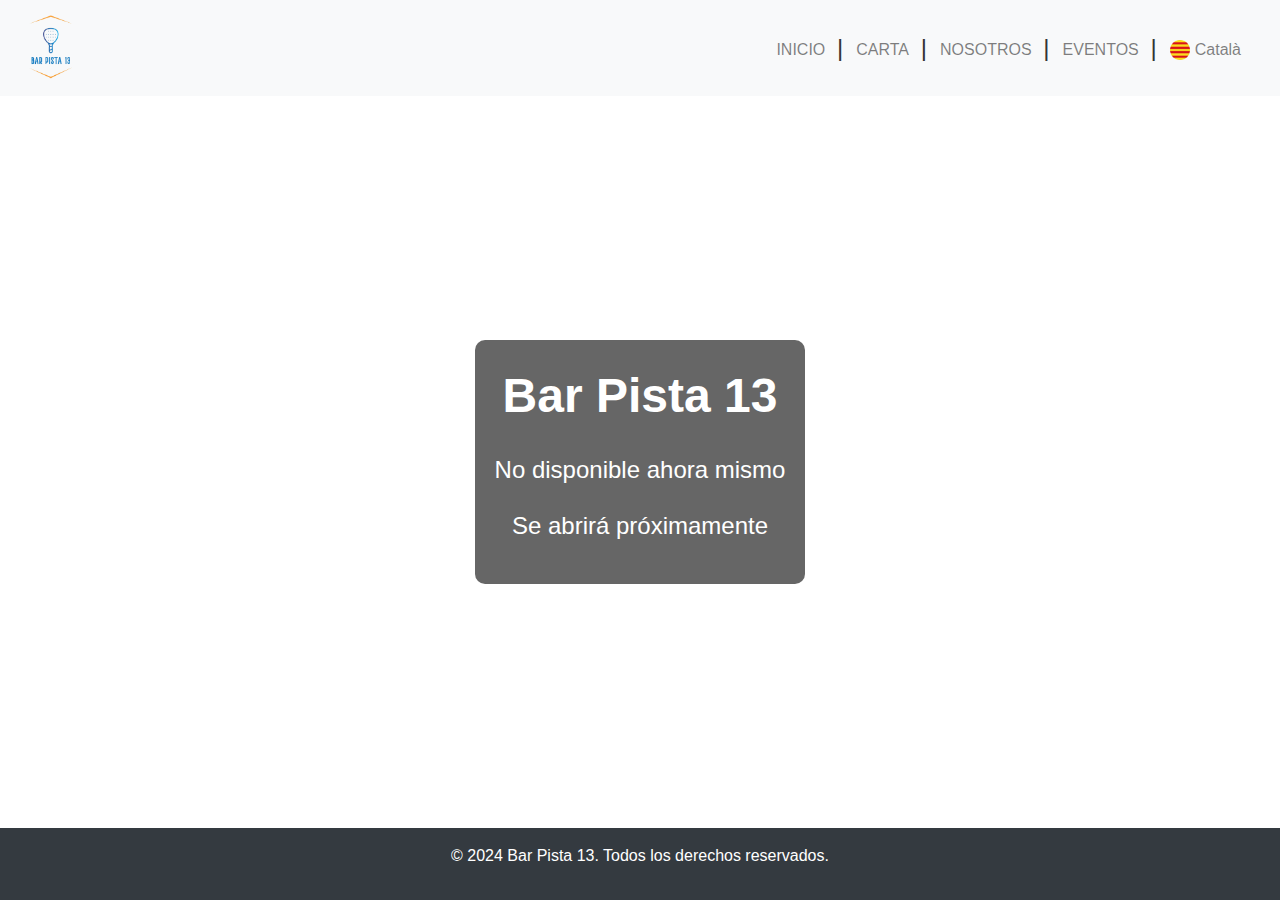
<file: eventos.html>
<!DOCTYPE html>
<html lang="es">
<head>
    <meta charset="UTF-8">
    <meta name="viewport" content="width=device-width, initial-scale=1.0">
    <title>Próximamente - Bar Pista 13</title>
    <!--FAVICON-->
    <link rel="icon" type="image/png" href="img/Logo2-sin-fondo.png">
    <link href="https://stackpath.bootstrapcdn.com/bootstrap/4.5.2/css/bootstrap.min.css" rel="stylesheet">
    <link rel="stylesheet" href="styles.css">
    <style>
        .bg-cover {
            margin-top: 50px;
            height: 100%;
            display: flex;
            justify-content: center;
            align-items: center;
            color: white;
            text-align: center;
        }
        .overlay {
            background: rgba(0, 0, 0, 0.6);
            padding: 20px;
            border-radius: 10px;
        }
        .title {
            font-size: 3rem;
            font-weight: bold;
            margin-bottom: 20px;
        }
        .subtitle {
            font-size: 1.5rem;
            margin-bottom: 20px;
        }
        .countdown {
            font-size: 2rem;
            margin-top: 20px;
        }
    </style>
</head>
<body>
    <!-- Navbar -->
    <nav class="navbar navbar-expand-lg navbar-light bg-light sticky-top">
        <a class="navbar-brand" href="index.html"><img src="img/Logo2-sin-fondo.png" alt="Bar Pista 13 Logo"
                class="logo"></a>
        <button class="navbar-toggler" type="button" data-toggle="collapse" data-target="#navbarNav"
            aria-controls="navbarNav" aria-expanded="false" aria-label="Toggle navigation">
            <span class="navbar-toggler-icon"></span>
        </button>
        <div class="collapse navbar-collapse" id="navbarNav">
            <ul class="navbar-nav ml-auto">
                <li class="nav-item">
                    <a class="nav-link" href="index.html">INICIO</a>
                </li>
                <li class="nav-item">
                    <a class="nav-link" href="index.html#menu">CARTA</a>
                </li>
                <li class="nav-item">
                    <a class="nav-link" href="index.html#nosotros">NOSOTROS</a>
                </li>
                <li class="nav-item">
                    <a class="nav-link" href="eventos.html">EVENTOS</a>
                </li>
                <li class="nav-item">
                    <a class="nav-link" href="cat/event.html"><img src="img/flag-cat.webp" alt="Catalan" style="width: 20px; height: 20px; margin-right: 5px;">Català</a>
                </li>
            </ul>
        </div>
    </nav>

    <div class="bg-cover">
        <div class="overlay">
            <div class="title">Bar Pista 13</div>
            <div class="subtitle">No disponible ahora mismo</div>
            <div class="subtitle">Se abrirá próximamente</div>
            <div class="countdown" id="countdown"></div>
        </div>
    </div>

     <!-- Footer -->
     <footer class="bg-dark text-white text-center py-3">
        <p>&copy; 2024 Bar Pista 13. Todos los derechos reservados.</p>
    </footer>

    <!-- Bootstrap JS and dependencies -->
    <script src="https://code.jquery.com/jquery-3.5.1.slim.min.js"></script>
    <script src="https://cdn.jsdelivr.net/npm/@popperjs/core@2.9.2/dist/umd/popper.min.js"></script>
    <script src="https://stackpath.bootstrapcdn.com/bootstrap/4.5.2/js/bootstrap.min.js"></script>
    <script>
        // JavaScript para un contador regresivo
        const countdownElement = document.getElementById('countdown');
        const targetDate = new Date('2024-12-31T23:59:59').getTime(); // Cambia esta fecha según sea necesario

        const updateCountdown = () => {
            const now = new Date().getTime();
            const distance = targetDate - now;

            const days = Math.floor(distance / (1000 * 60 * 60 * 24));
            const hours = Math.floor((distance % (1000 * 60 * 60 * 24)) / (1000 * 60 * 60));
            const minutes = Math.floor((distance % (1000 * 60 * 60)) / (1000 * 60));
            const seconds = Math.floor((distance % (1000 * 60)) / 1000);

            countdownElement.innerHTML = `${days}d ${hours}h ${minutes}m ${seconds}s`;

            if (distance < 0) {
                clearInterval(countdownInterval);
                countdownElement.innerHTML = '¡Ya estamos abiertos!';
            }
        };

        const countdownInterval = setInterval(updateCountdown, 1000);
    </script>
</body>
</html>
</file>
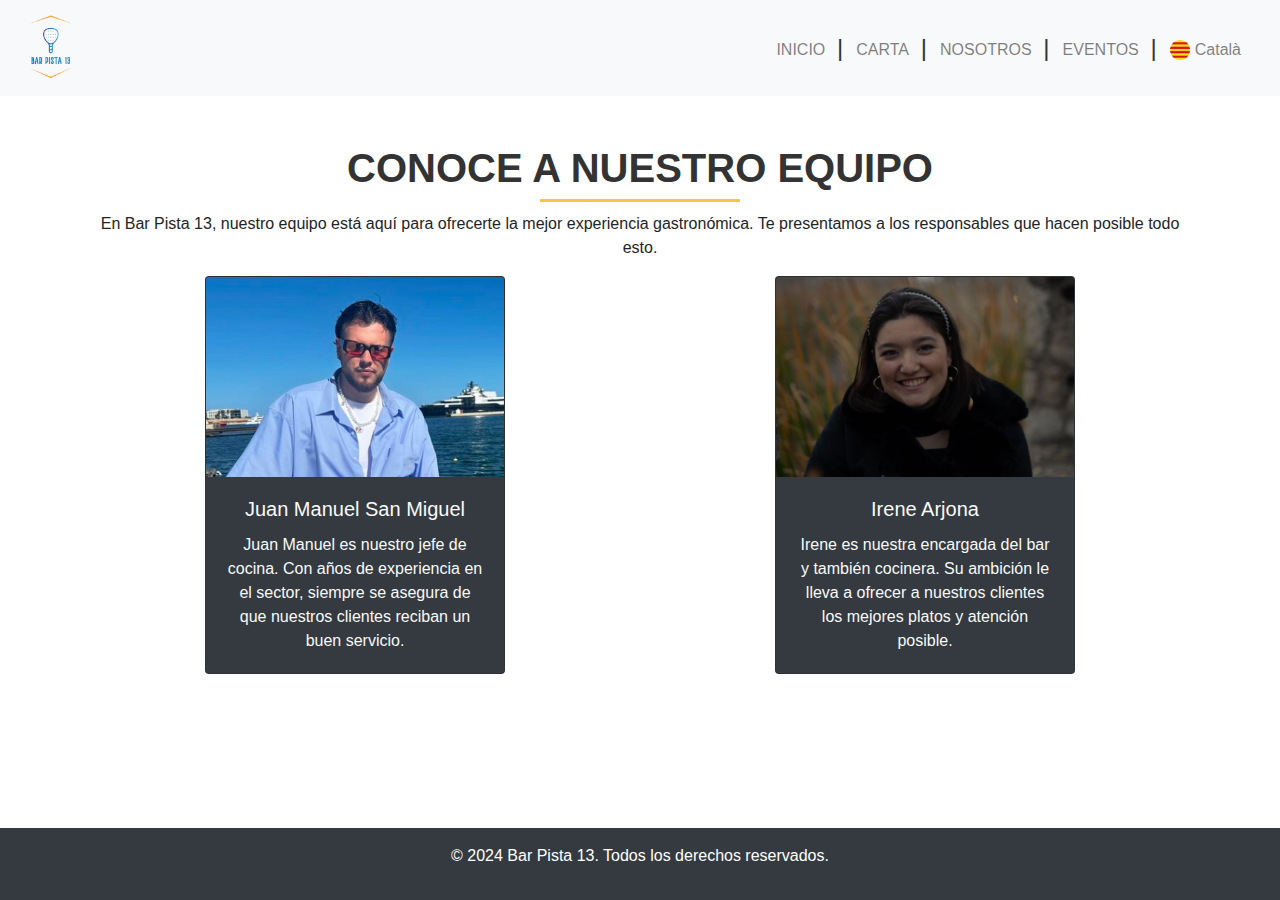
<file: nosotros.html>
<!DOCTYPE html>
<html lang="es">

<head>
    <meta charset="UTF-8">
    <meta name="viewport" content="width=device-width, initial-scale=1.0">
    <title>Nosotros - Bar Pista 13</title>
    <link href="https://stackpath.bootstrapcdn.com/bootstrap/4.5.2/css/bootstrap.min.css" rel="stylesheet">
    <link rel="stylesheet" href="styles.css">
    <!--FAVICON-->
    <link rel="icon" type="image/png" href="img/Logo2-sin-fondo.png">
    <style>
        /* CSS para asegurar que las imágenes en las tarjetas tengan el mismo tamaño */
        .card {
            max-width: 300px; /* Ancho máximo de las tarjetas */
            margin: 0 auto; /* Centrar las tarjetas horizontalmente */
            margin-bottom: 20px; /* Espacio debajo de cada tarjeta */
        }
        .card-img-top {
            height: 200px; /* Tamaño fijo para la altura */
            object-fit: cover; /* Ajuste de imagen para cubrir el área sin deformar */
        }
    </style>
</head>

<body>
    <!-- Navbar -->
    <nav class="navbar navbar-expand-lg navbar-light bg-light sticky-top">
        <a class="navbar-brand" href="index.html"><img src="img/Logo2-sin-fondo.png" alt="Bar Pista 13 Logo"
                class="logo"></a>
        <button class="navbar-toggler" type="button" data-toggle="collapse" data-target="#navbarNav"
            aria-controls="navbarNav" aria-expanded="false" aria-label="Toggle navigation">
            <span class="navbar-toggler-icon"></span>
        </button>
        <div class="collapse navbar-collapse" id="navbarNav">
            <ul class="navbar-nav ml-auto">
                <li class="nav-item">
                    <a class="nav-link" href="index.html">INICIO</a>
                </li>
                <li class="nav-item">
                    <a class="nav-link" href="index.html#menu">CARTA</a>
                </li>
                <li class="nav-item">
                    <a class="nav-link" href="nosotros.html">NOSOTROS</a>
                </li>
                <li class="nav-item">
                    <a class="nav-link" href="eventos.html">EVENTOS</a>
                </li>
                <li class="nav-item">
                    <a class="nav-link" href="cat/nosaltres.html"><img src="img/flag-cat.webp" alt="Catalan" style="width: 20px; height: 20px; margin-right: 5px;">Català</a>
                </li>
            </ul>
        </div>
    </nav>

    <!-- Main Content -->
    <div class="content">
        <!-- About Section -->
        <section id="nosotros" class="py-5">
            <div class="container">
                <h2 class="section-title">Conoce a Nuestro Equipo</h2>
                <p class="text-center">En Bar Pista 13, nuestro equipo está aquí para ofrecerte la mejor experiencia gastronómica. Te presentamos a los responsables que hacen posible todo esto.</p>

                <div class="row">
                    <!-- Juanma -->
                    <div class="col-md-6">
                        <div class="card mb-4 bg-dark text-light">
                            <img src="img/juanma.png" class="card-img-top" alt="Juanma SanMiguel">
                            <div class="card-body">
                                <h5 class="card-title">Juan Manuel San Miguel</h5>
                                <p class="card-text">Juan Manuel es nuestro jefe de cocina. Con años de experiencia en el sector, siempre se asegura de que nuestros clientes reciban un buen servicio.</p>
                            </div>
                        </div>
                    </div>

                    <!-- Irene -->
                    <div class="col-md-6">
                        <div class="card mb-4 bg-dark text-light">
                            <img src="img/Irene.png" class="card-img-top" alt="Irene Arjona">
                            <div class="card-body">
                                <h5 class="card-title">Irene Arjona</h5>
                                <p class="card-text">Irene es nuestra encargada del bar y también cocinera. Su ambición le lleva a ofrecer a nuestros clientes los mejores platos y atención posible.</p>
                            </div>
                        </div>
                    </div>
                </div>
            </div>
        </section>
    </div>

    <!-- Footer -->
    <footer class="bg-dark text-white text-center py-3">
        <p>&copy; 2024 Bar Pista 13. Todos los derechos reservados.</p>
    </footer>

    <!-- Bootstrap JS and dependencies -->
    <script src="https://code.jquery.com/jquery-3.5.1.slim.min.js"></script>
    <script src="https://cdn.jsdelivr.net/npm/@popperjs/core@2.9.2/dist/umd/popper.min.js"></script>
    <script src="https://stackpath.bootstrapcdn.com/bootstrap/4.5.2/js/bootstrap.min.js"></script>
</body>

</html>
</file>
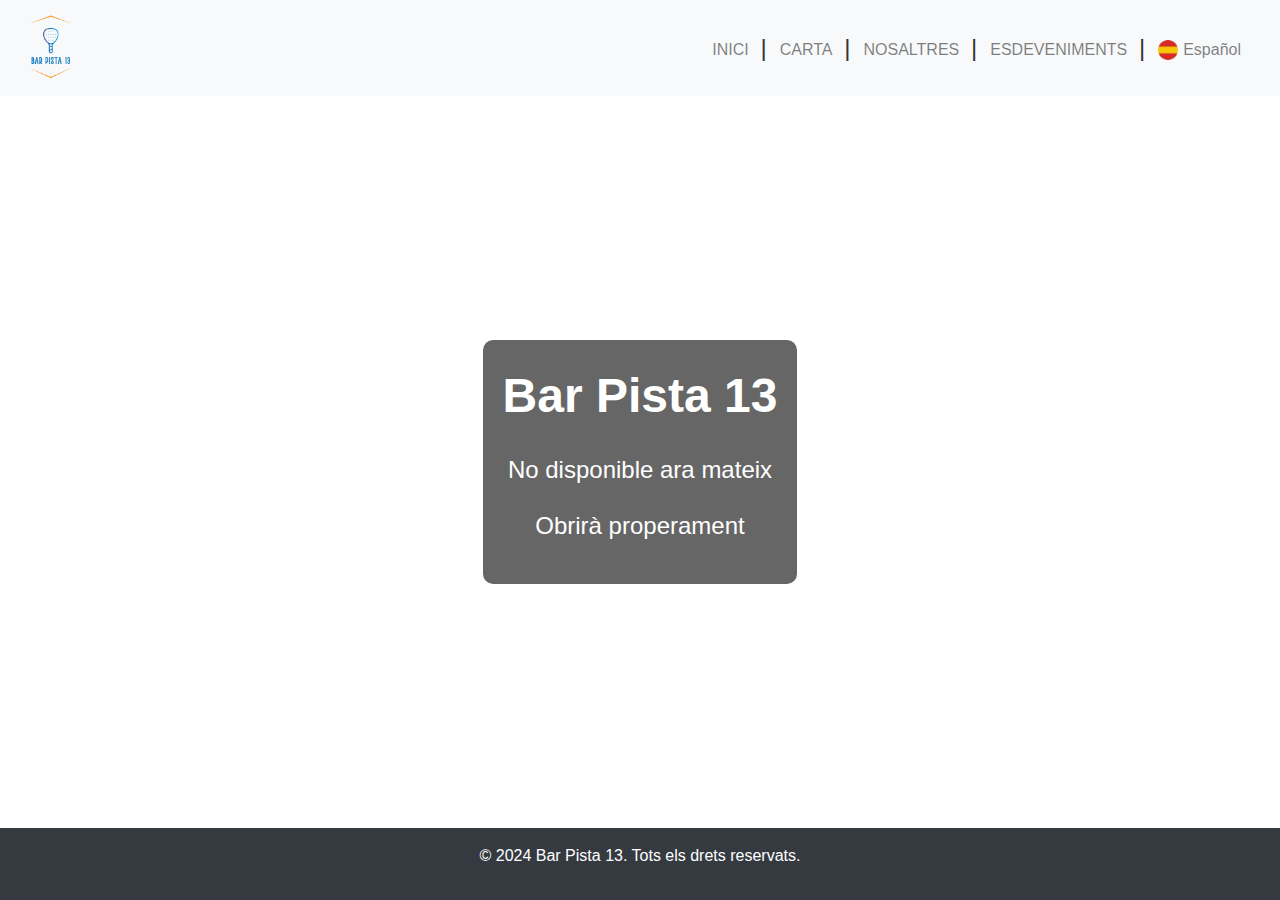
<file: cat/event.html>
<!DOCTYPE html>
<html lang="ca">
<head>
    <meta charset="UTF-8">
    <meta name="viewport" content="width=device-width, initial-scale=1.0">
    <title>Properament - Bar Pista 13</title>
    <!--FAVICON-->
    <link rel="icon" type="image/png" href="../img/Logo2-sin-fondo.png">
    <link href="https://stackpath.bootstrapcdn.com/bootstrap/4.5.2/css/bootstrap.min.css" rel="stylesheet">
    <link rel="stylesheet" href="../styles.css">
    <style>
        .bg-cover {
            margin-top: 50px;
            height: 100%;
            display: flex;
            justify-content: center;
            align-items: center;
            color: white;
            text-align: center;
        }
        .overlay {
            background: rgba(0, 0, 0, 0.6);
            padding: 20px;
            border-radius: 10px;
        }
        .title {
            font-size: 3rem;
            font-weight: bold;
            margin-bottom: 20px;
        }
        .subtitle {
            font-size: 1.5rem;
            margin-bottom: 20px;
        }
        .countdown {
            font-size: 2rem;
            margin-top: 20px;
        }
    </style>
</head>
<body>
    <!-- Navbar -->
    <nav class="navbar navbar-expand-lg navbar-light bg-light sticky-top">
        <a class="navbar-brand" href="indexcat.html"><img src="../img/Logo2-sin-fondo.png" alt="Logo Bar Pista 13" class="logo"></a>
        <button class="navbar-toggler" type="button" data-toggle="collapse" data-target="#navbarNav" aria-controls="navbarNav" aria-expanded="false" aria-label="Toggle navigation">
            <span class="navbar-toggler-icon"></span>
        </button>
        <div class="collapse navbar-collapse" id="navbarNav">
            <ul class="navbar-nav ml-auto">
                <li class="nav-item">
                    <a class="nav-link" href="indexcat.html">INICI</a>
                </li>
                <li class="nav-item">
                    <a class="nav-link" href="indexcat.html#menu">CARTA</a>
                </li>
                <li class="nav-item">
                    <a class="nav-link" href="nosaltres.html">NOSALTRES</a>
                </li>
                <li class="nav-item">
                    <a class="nav-link" href="event.html">ESDEVENIMENTS</a>
                </li>
                <li class="nav-item">
                    <a class="nav-link" href="../eventos.html"><img src="../img/flag-es.png" alt="Español" style="width: 20px; height: 20px; margin-right: 5px;">Español</a>
                </li>
            </ul>
        </div>
    </nav>

    <div class="bg-cover">
        <div class="overlay">
            <div class="title">Bar Pista 13</div>
            <div class="subtitle">No disponible ara mateix</div>
            <div class="subtitle">Obrirà properament</div>
            <div class="countdown" id="countdown"></div>
        </div>
    </div>

     <!-- Footer -->
     <footer class="bg-dark text-white text-center py-3">
        <p>&copy; 2024 Bar Pista 13. Tots els drets reservats.</p>
    </footer>

    <!-- Bootstrap JS and dependencies -->
    <script src="https://code.jquery.com/jquery-3.5.1.slim.min.js"></script>
    <script src="https://cdn.jsdelivr.net/npm/@popperjs/core@2.9.2/dist/umd/popper.min.js"></script>
    <script src="https://stackpath.bootstrapcdn.com/bootstrap/4.5.2/js/bootstrap.min.js"></script>
    <script>
        // JavaScript per a un compte enrere
        const countdownElement = document.getElementById('countdown');
        const targetDate = new Date('2024-12-31T23:59:59').getTime(); // Canvia aquesta data segons sigui necessari

        const updateCountdown = () => {
            const now = new Date().getTime();
            const distance = targetDate - now;

            const days = Math.floor(distance / (1000 * 60 * 60 * 24));
            const hours = Math.floor((distance % (1000 * 60 * 60 * 24)) / (1000 * 60 * 60));
            const minutes = Math.floor((distance % (1000 * 60 * 60)) / (1000 * 60));
            const seconds = Math.floor((distance % (1000 * 60)) / 1000);

            countdownElement.innerHTML = `${days}d ${hours}h ${minutes}m ${seconds}s`;

            if (distance < 0) {
                clearInterval(countdownInterval);
                countdownElement.innerHTML = 'Ja estem oberts!';
            }
        };

        const countdownInterval = setInterval(updateCountdown, 1000);
    </script>
</body>
</html>
</file>
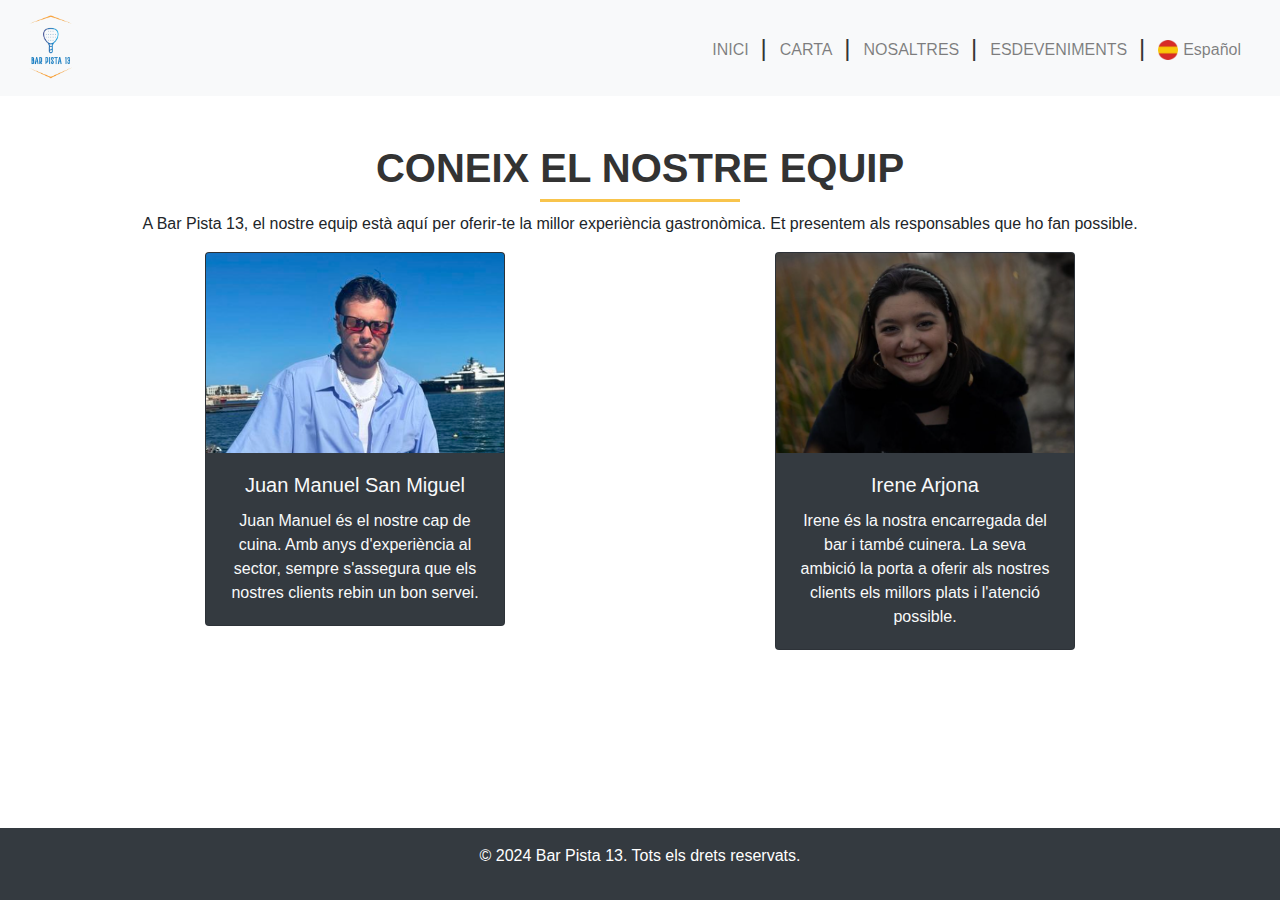
<file: cat/nosaltres.html>
<!DOCTYPE html>
<html lang="ca">

<head>
    <meta charset="UTF-8">
    <meta name="viewport" content="width=device-width, initial-scale=1.0">
    <title>Nosaltres - Bar Pista 13</title>
    <link href="https://stackpath.bootstrapcdn.com/bootstrap/4.5.2/css/bootstrap.min.css" rel="stylesheet">
    <link rel="stylesheet" href="../styles.css">
    <!--FAVICON-->
    <link rel="icon" type="image/png" href="../img/Logo2-sin-fondo.png">
    <style>
        /* CSS per assegurar que les imatges en les targetes tinguin la mateixa mida */
        .card {
            max-width: 300px; /* Amplada màxima de les targetes */
            margin: 0 auto; /* Centrar les targetes horitzontalment */
            margin-bottom: 20px; /* Espai a sota de cada targeta */
        }
        .card-img-top {
            height: 200px; /* Mida fixa per a l'alçada */
            object-fit: cover; /* Ajust d'imatge per cobrir l'àrea sense deformar */
        }
    </style>
</head>

<body>
    <!-- Navbar -->
    <nav class="navbar navbar-expand-lg navbar-light bg-light sticky-top">
        <a class="navbar-brand" href="indexcat.html"><img src="../img/Logo2-sin-fondo.png" alt="Logo Bar Pista 13" class="logo"></a>
        <button class="navbar-toggler" type="button" data-toggle="collapse" data-target="#navbarNav" aria-controls="navbarNav" aria-expanded="false" aria-label="Toggle navigation">
            <span class="navbar-toggler-icon"></span>
        </button>
        <div class="collapse navbar-collapse" id="navbarNav">
            <ul class="navbar-nav ml-auto">
                <li class="nav-item">
                    <a class="nav-link" href="indexcat.html">INICI</a>
                </li>
                <li class="nav-item">
                    <a class="nav-link" href="indexcat.html#menu">CARTA</a>
                </li>
                <li class="nav-item">
                    <a class="nav-link" href="nosaltres.html">NOSALTRES</a>
                </li>
                <li class="nav-item">
                    <a class="nav-link" href="event.html">ESDEVENIMENTS</a>
                </li>
                <li class="nav-item">
                    <a class="nav-link" href="../nosotros.html"><img src="../img/flag-es.png" alt="Español" style="width: 20px; height: 20px; margin-right: 5px;">Español</a>
                </li>
            </ul>
        </div>
    </nav>

    <!-- Main Content -->
    <div class="content">
        <!-- About Section -->
        <section id="nosaltres" class="py-5">
            <div class="container">
                <h2 class="section-title">Coneix el Nostre Equip</h2>
                <p class="text-center">A Bar Pista 13, el nostre equip està aquí per oferir-te la millor experiència gastronòmica. Et presentem als responsables que ho fan possible.</p>

                <div class="row">
                    <!-- Juanma -->
                    <div class="col-md-6">
                        <div class="card mb-4 bg-dark text-light">
                            <img src="../img/juanma.png" class="card-img-top" alt="Juanma SanMiguel">
                            <div class="card-body">
                                <h5 class="card-title">Juan Manuel San Miguel</h5>
                                <p class="card-text">Juan Manuel és el nostre cap de cuina. Amb anys d'experiència al sector, sempre s'assegura que els nostres clients rebin un bon servei.</p>
                            </div>
                        </div>
                    </div>

                    <!-- Irene -->
                    <div class="col-md-6">
                        <div class="card mb-4 bg-dark text-light">
                            <img src="../img/Irene.png" class="card-img-top" alt="Irene Arjona">
                            <div class="card-body">
                                <h5 class="card-title">Irene Arjona</h5>
                                <p class="card-text">Irene és la nostra encarregada del bar i també cuinera. La seva ambició la porta a oferir als nostres clients els millors plats i l'atenció possible.</p>
                            </div>
                        </div>
                    </div>
                </div>
            </div>
        </section>
    </div>

    <!-- Footer -->
    <footer class="bg-dark text-white text-center py-3">
        <p>&copy; 2024 Bar Pista 13. Tots els drets reservats.</p>
    </footer>

    <!-- Bootstrap JS and dependencies -->
    <script src="https://code.jquery.com/jquery-3.5.1.slim.min.js"></script>
    <script src="https://cdn.jsdelivr.net/npm/@popperjs/core@2.9.2/dist/umd/popper.min.js"></script>
    <script src="https://stackpath.bootstrapcdn.com/bootstrap/4.5.2/js/bootstrap.min.js"></script>
</body>

</html>
</file>
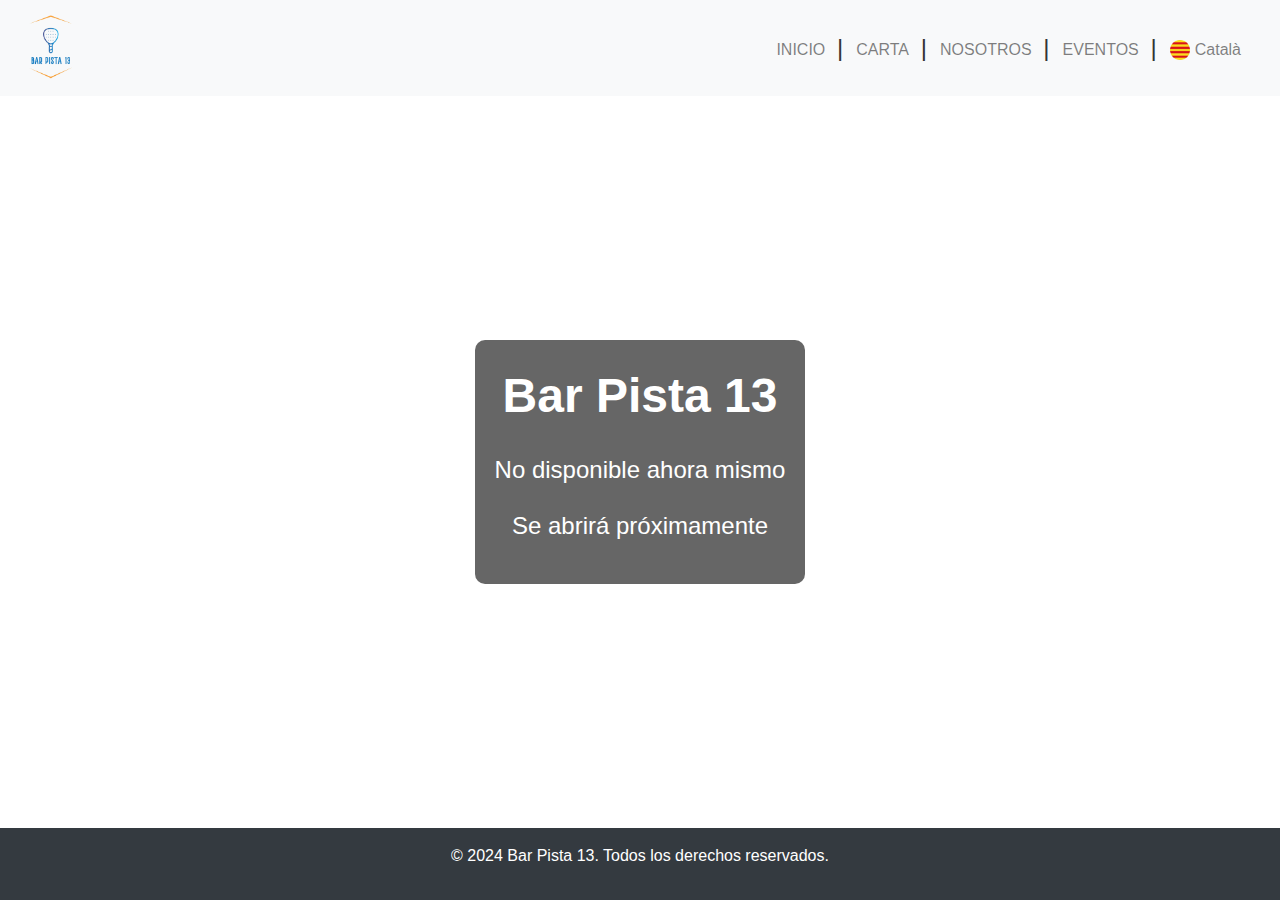
<file: es/eventos.html>
<!DOCTYPE html>
<html lang="es">
<head>
    <meta charset="UTF-8">
    <meta name="viewport" content="width=device-width, initial-scale=1.0">
    <title>Próximamente - Bar Pista 13</title>
    <!--FAVICON-->
    <link rel="icon" type="image/png" href="../img/Logo2-sin-fondo.png">
    <link href="https://stackpath.bootstrapcdn.com/bootstrap/4.5.2/css/bootstrap.min.css" rel="stylesheet">
    <link rel="stylesheet" href="../styles.css">
    <style>
        .bg-cover {
            margin-top: 50px;
            height: 100%;
            display: flex;
            justify-content: center;
            align-items: center;
            color: white;
            text-align: center;
        }
        .overlay {
            background: rgba(0, 0, 0, 0.6);
            padding: 20px;
            border-radius: 10px;
        }
        .title {
            font-size: 3rem;
            font-weight: bold;
            margin-bottom: 20px;
        }
        .subtitle {
            font-size: 1.5rem;
            margin-bottom: 20px;
        }
        .countdown {
            font-size: 2rem;
            margin-top: 20px;
        }
    </style>
</head>
<body>
    <!-- Navbar -->
    <nav class="navbar navbar-expand-lg navbar-light bg-light sticky-top">
        <a class="navbar-brand" href="index.html"><img src="../img/Logo2-sin-fondo.png" alt="Bar Pista 13 Logo"
                class="logo"></a>
        <button class="navbar-toggler" type="button" data-toggle="collapse" data-target="#navbarNav"
            aria-controls="navbarNav" aria-expanded="false" aria-label="Toggle navigation">
            <span class="navbar-toggler-icon"></span>
        </button>
        <div class="collapse navbar-collapse" id="navbarNav">
            <ul class="navbar-nav ml-auto">
                <li class="nav-item">
                    <a class="nav-link" href="index.html">INICIO</a>
                </li>
                <li class="nav-item">
                    <a class="nav-link" href="index.html#menu">CARTA</a>
                </li>
                <li class="nav-item">
                    <a class="nav-link" href="index.html#nosotros">NOSOTROS</a>
                </li>
                <li class="nav-item">
                    <a class="nav-link" href="eventos.html">EVENTOS</a>
                </li>
                <li class="nav-item">
                    <a class="nav-link" href="../cat/indexcat.html"><img src="../img/flag-cat.webp" alt="Catalan" style="width: 20px; height: 20px; margin-right: 5px;">Català</a>
                </li>
            </ul>
        </div>
    </nav>

    <div class="bg-cover">
        <div class="overlay">
            <div class="title">Bar Pista 13</div>
            <div class="subtitle">No disponible ahora mismo</div>
            <div class="subtitle">Se abrirá próximamente</div>
            <div class="countdown" id="countdown"></div>
        </div>
    </div>

     <!-- Footer -->
     <footer class="bg-dark text-white text-center py-3">
        <p>&copy; 2024 Bar Pista 13. Todos los derechos reservados.</p>
    </footer>

    <!-- Bootstrap JS and dependencies -->
    <script src="https://code.jquery.com/jquery-3.5.1.slim.min.js"></script>
    <script src="https://cdn.jsdelivr.net/npm/@popperjs/core@2.9.2/dist/umd/popper.min.js"></script>
    <script src="https://stackpath.bootstrapcdn.com/bootstrap/4.5.2/js/bootstrap.min.js"></script>
    <script>
        // JavaScript para un contador regresivo
        const countdownElement = document.getElementById('countdown');
        const targetDate = new Date('2024-12-31T23:59:59').getTime(); // Cambia esta fecha según sea necesario

        const updateCountdown = () => {
            const now = new Date().getTime();
            const distance = targetDate - now;

            const days = Math.floor(distance / (1000 * 60 * 60 * 24));
            const hours = Math.floor((distance % (1000 * 60 * 60 * 24)) / (1000 * 60 * 60));
            const minutes = Math.floor((distance % (1000 * 60 * 60)) / (1000 * 60));
            const seconds = Math.floor((distance % (1000 * 60)) / 1000);

            countdownElement.innerHTML = `${days}d ${hours}h ${minutes}m ${seconds}s`;

            if (distance < 0) {
                clearInterval(countdownInterval);
                countdownElement.innerHTML = '¡Ya estamos abiertos!';
            }
        };

        const countdownInterval = setInterval(updateCountdown, 1000);
    </script>
</body>
</html>
</file>
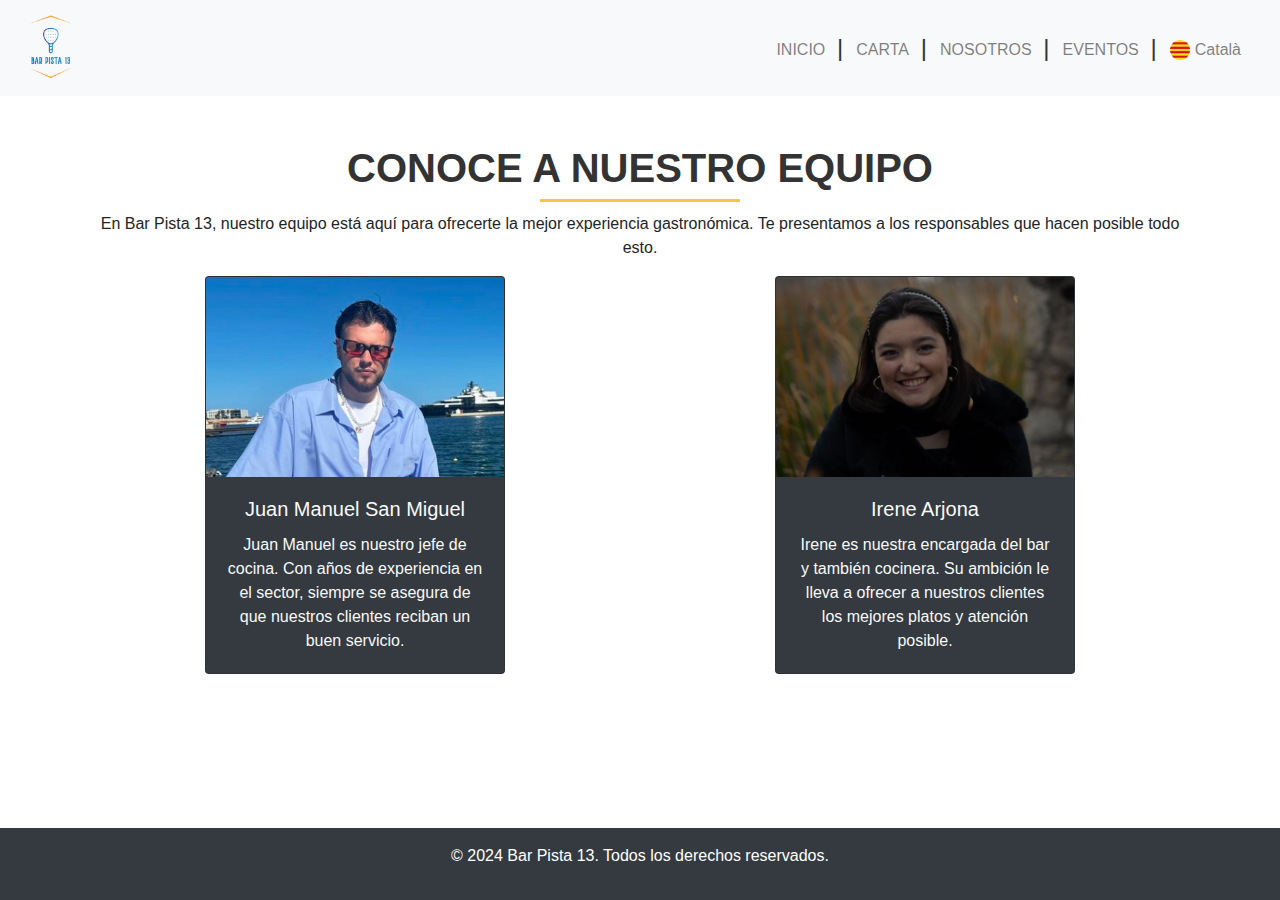
<file: es/nosotros.html>
<!DOCTYPE html>
<html lang="es">

<head>
    <meta charset="UTF-8">
    <meta name="viewport" content="width=device-width, initial-scale=1.0">
    <title>Nosotros - Bar Pista 13</title>
    <link href="https://stackpath.bootstrapcdn.com/bootstrap/4.5.2/css/bootstrap.min.css" rel="stylesheet">
    <link rel="stylesheet" href="../styles.css">
    <!--FAVICON-->
    <link rel="icon" type="image/png" href="../img/Logo2-sin-fondo.png">
    <style>
        /* CSS para asegurar que las imágenes en las tarjetas tengan el mismo tamaño */
        .card {
            max-width: 300px; /* Ancho máximo de las tarjetas */
            margin: 0 auto; /* Centrar las tarjetas horizontalmente */
            margin-bottom: 20px; /* Espacio debajo de cada tarjeta */
        }
        .card-img-top {
            height: 200px; /* Tamaño fijo para la altura */
            object-fit: cover; /* Ajuste de imagen para cubrir el área sin deformar */
        }
    </style>
</head>

<body>
    <!-- Navbar -->
    <nav class="navbar navbar-expand-lg navbar-light bg-light sticky-top">
        <a class="navbar-brand" href="index.html"><img src="../img/Logo2-sin-fondo.png" alt="Bar Pista 13 Logo"
                class="logo"></a>
        <button class="navbar-toggler" type="button" data-toggle="collapse" data-target="#navbarNav"
            aria-controls="navbarNav" aria-expanded="false" aria-label="Toggle navigation">
            <span class="navbar-toggler-icon"></span>
        </button>
        <div class="collapse navbar-collapse" id="navbarNav">
            <ul class="navbar-nav ml-auto">
                <li class="nav-item">
                    <a class="nav-link" href="index.html">INICIO</a>
                </li>
                <li class="nav-item">
                    <a class="nav-link" href="index.html#menu">CARTA</a>
                </li>
                <li class="nav-item">
                    <a class="nav-link" href="nosotros.html">NOSOTROS</a>
                </li>
                <li class="nav-item">
                    <a class="nav-link" href="eventos.html">EVENTOS</a>
                </li>
                <li class="nav-item">
                    <a class="nav-link" href="../cat/indexcat.html"><img src="../img/flag-cat.webp" alt="Catalan" style="width: 20px; height: 20px; margin-right: 5px;">Català</a>
                </li>
            </ul>
        </div>
    </nav>

    <!-- Main Content -->
    <div class="content">
        <!-- About Section -->
        <section id="nosotros" class="py-5">
            <div class="container">
                <h2 class="section-title">Conoce a Nuestro Equipo</h2>
                <p class="text-center">En Bar Pista 13, nuestro equipo está aquí para ofrecerte la mejor experiencia gastronómica. Te presentamos a los responsables que hacen posible todo esto.</p>

                <div class="row">
                    <!-- Juanma -->
                    <div class="col-md-6">
                        <div class="card mb-4 bg-dark text-light">
                            <img src="../img/juanma.png" class="card-img-top" alt="Juanma SanMiguel">
                            <div class="card-body">
                                <h5 class="card-title">Juan Manuel San Miguel</h5>
                                <p class="card-text">Juan Manuel es nuestro jefe de cocina. Con años de experiencia en el sector, siempre se asegura de que nuestros clientes reciban un buen servicio.</p>
                            </div>
                        </div>
                    </div>

                    <!-- Irene -->
                    <div class="col-md-6">
                        <div class="card mb-4 bg-dark text-light">
                            <img src="../img/Irene.png" class="card-img-top" alt="Irene Arjona">
                            <div class="card-body">
                                <h5 class="card-title">Irene Arjona</h5>
                                <p class="card-text">Irene es nuestra encargada del bar y también cocinera. Su ambición le lleva a ofrecer a nuestros clientes los mejores platos y atención posible.</p>
                            </div>
                        </div>
                    </div>
                </div>
            </div>
        </section>
    </div>

    <!-- Footer -->
    <footer class="bg-dark text-white text-center py-3">
        <p>&copy; 2024 Bar Pista 13. Todos los derechos reservados.</p>
    </footer>

    <!-- Bootstrap JS and dependencies -->
    <script src="https://code.jquery.com/jquery-3.5.1.slim.min.js"></script>
    <script src="https://cdn.jsdelivr.net/npm/@popperjs/core@2.9.2/dist/umd/popper.min.js"></script>
    <script src="https://stackpath.bootstrapcdn.com/bootstrap/4.5.2/js/bootstrap.min.js"></script>
</body>

</html>
</file>
<file: styles.css>
/* styles.css */
html,
body {
    height: 100%;
    margin: 0;
}

body {
    display: flex;
    flex-direction: column;
}

.card-img-top {
    height: auto;
    object-fit: cover;
}

.carousel-item img {
    height: 180px; /* Ajusta la altura del carrusel según sea necesario */
    object-fit: cover; /* Asegura que las imágenes cubran el área sin deformarse */
}

/* Ajustar el tamaño del contenedor de las flechas y centrar el icono */
.carousel-control-prev,
.carousel-control-next {
    width: 10%; /* Ajusta el ancho del área de las flechas */
    height: 100%; /* Asegura que el área de las flechas cubra todo el contenedor del carrusel */
}

.carousel-control-prev-icon,
.carousel-control-next-icon {
    background-color: #ff9100; /* Color de fondo del círculo */
    border-radius: 50%; /* Hace el fondo circular */
    width: 80px; /* Ajusta el tamaño del círculo */
    height: 50px; /* Ajusta el tamaño del círculo */
    background-size: 100% 100%; /* Asegura que el icono esté bien dimensionado */
    background-repeat: no-repeat; /* Evita la repetición del icono */
}

/* Asegurarse de que el icono esté centrado dentro del círculo */
.carousel-control-prev-icon::before,
.carousel-control-next-icon::before {
    font-family: 'FontAwesome'; /* Asegúrate de que FontAwesome esté cargado */
    font-size: 20px; /* Tamaño del icono */
    color: #ffffff; /* Color del icono */
    line-height: 40px; /* Alinea el icono verticalmente */
    text-align: center; /* Centra el icono horizontalmente */
}

/* Flecha hacia la izquierda */
.carousel-control-prev-icon::before {
    content: "\f053"; /* Código para la flecha hacia la izquierda */
}

/* Flecha hacia la derecha */
.carousel-control-next-icon::before {
    content: "\f054"; /* Código para la flecha hacia la derecha */
}

/* Opcional: Cambiar el color de las flechas cuando se pasa el ratón por encima */
.carousel-control-prev:hover,
.carousel-control-next:hover {
    background-color: rgba(0, 0, 0, 0.1); /* Color de fondo al pasar el ratón */
}

.navbar-nav .nav-link {
    display: flex;
    /* Usa flexbox para alinear el contenido */
    align-items: center;
    /* Alinea los enlaces verticalmente */
    margin-top: 4px;
}

.navbar-nav .nav-item {
    position: relative;
    /* Necesario para posicionar la línea vertical */
    margin-right: 15px;
}

@media (min-width: 992px) {
    .navbar-nav .nav-item:not(:last-child)::after {
        content: "|";
        /* Carácter de línea vertical */
        position: absolute;
        right: -10px;
        /* Espacio entre el enlace y la línea vertical */
        color: #333;
        /* Color de la línea vertical */
        font-size: 1.5rem;
        /* Tamaño de la línea vertical */
        top: 50%;
        transform: translateY(-50%);
    }
}

.content {
    flex: 1;
}

.hero .carousel-inner img {
    height: 70vh; /* Ajusta la altura del carrusel */
    object-fit: cover; /* Asegura que las imágenes cubran completamente el área del carrusel */
}

.hero {
    padding: 100px 0;
    background: url('hero-bg.jpg') no-repeat center center;
    background-size: cover;
}

/* Estilos generales para la sección "Nosotros" */
.section-title {
    font-family: 'Arial', sans-serif;
    /* Fuente general */
    font-size: 2.5rem;
    /* Tamaño de fuente grande */
    font-weight: bold;
    /* Negrita */
    color: #333;
    /* Color de texto oscuro */
    text-transform: uppercase;
    /* Todo en mayúsculas */
    text-align: center;
    /* Centrar el texto */
    margin-bottom: 20px;
    /* Espacio debajo del título */
    position: relative;
    /* Posición relativa para efectos */
}

.section-title::before {
    content: "";
    /* Contenido vacío para el efecto */
    position: absolute;
    /* Posición absoluta para el efecto */
    left: 50%;
    /* Centrar horizontalmente */
    bottom: -10px;
    /* Espacio desde la parte inferior del título */
    transform: translateX(-50%);
    /* Centrar horizontalmente */
    width: 200px;
    /* Ancho de la línea */
    height: 3px;
    /* Grosor de la línea */
    background-color: #f8c44c;
    /* Color de la línea */
}

#contacto {
    margin-top: 300px;
    /* Ajuste para que las secciones no queden ocultas detrás del navbar */
}

.navbar-brand img.logo {
    height: 70px;
    /* Ajusta la altura del logo según sea necesario */
    width: auto;
    /* Mantiene la proporción del logo */
    margin-right: 10px;
    /* Añade un poco de margen a la derecha del logo */
}


.card-img-top {
    width: auto;
    height: 170px;
}

.col-md-4 {
    margin-top: 10px;
}

.card-img-container {
    width: 100%;
    height: 100px;
    overflow: hidden;
    display: flex;
    justify-content: center;
    align-items: center;
}

.card-img-container img {
    width: 100%;
    height: auto;
}

.price {
    width: 70px;
    height: 70px;
    border-radius: 50%;
    background-color: #d9534f;
    color: white;
    display: flex;
    justify-content: center;
    align-items: center;
    font-size: 1.2rem;
    font-weight: bold;
    margin: 10px auto 0;
    text-align: center;
}

.badge-circle {
    display: inline-block;
    width: 60px;
    height: 60px;
    border-radius: 50%;
    line-height: 50px;
    text-align: center;
    font-size: 16px;
    font-weight: bold;
}


.card-body {
    text-align: center;
}


#contacto {
    background-color: #f8f9fa;
    padding: 60px 0;
    border-radius: 8px;
}

#contacto p {
    font-size: 1.1rem;
    color: #333;
    line-height: 1.6;
}

#contacto ul {
    list-style-type: none;
    padding: 0;
    font-size: 1.1rem;
}

#contacto ul li {
    background: url('img/check-icon.png') no-repeat left center;
    padding-left: 25px;
    margin-bottom: 10px;
    color: #555;
}

#contacto p strong {
    color: #d9534f;
}

.whatsapp-button {
    position: fixed;
    bottom: 20px;
    right: 20px;
    background-color: #25D366;
    color: white;
    border-radius: 50px;
    padding: 15px;
    box-shadow: 2px 2px 5px rgba(0,0,0,0.3);
    z-index: 1000;
    text-align: center;
}
.whatsapp-button i {
    font-size: 24px;
}

.tooltip-text {
    width: 180px;
    background-color: #25D366;
    color: #fff;
    text-align: center;
    border-radius: 6px;
    padding: 10px;
    position: absolute;
    bottom: 70px;
    right: 20px;
    z-index: 1001;
}
.tooltip-text .close-btn {
    background: none;
    border: none;
    color: white;
    font-size: 16px;
    position: absolute;
    top: 0px;
    right: 0px;
    cursor: pointer;
}

#map {
    border-radius: 8px;
    box-shadow: 0 4px 8px rgba(0, 0, 0, 0.1);
    margin-top: 20px;
}

footer {
    margin-top: 50px;
}
</file>
